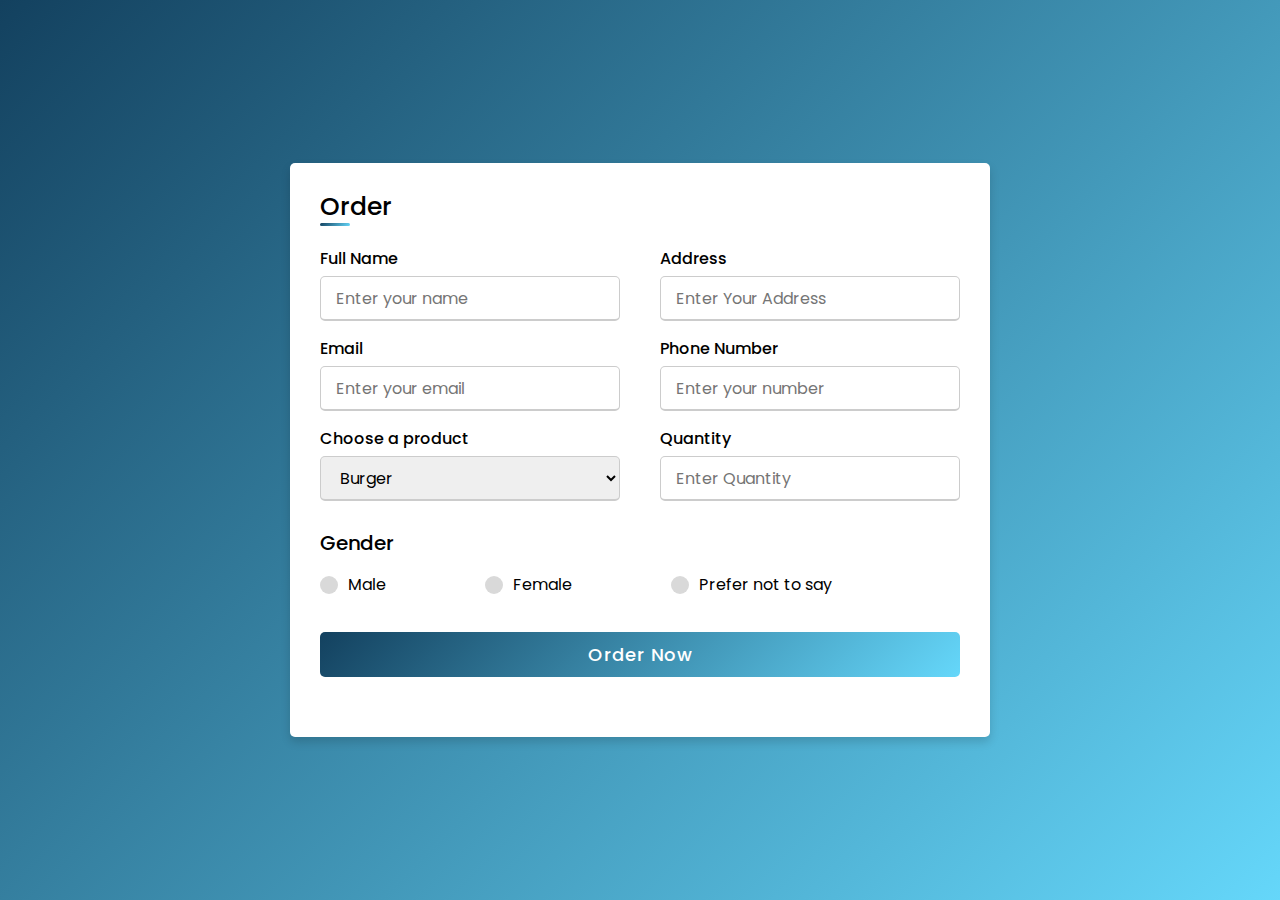
<file: food website/orderpage.html>
<!DOCTYPE html>
<html lang="en" dir="ltr">
  <head>
    <meta charset="UTF-8">
    <title>Order Page</title>
    <link rel="stylesheet" href="orderstyle.css">
     <meta name="viewport" content="width=device-width, initial-scale=1.0">
   </head>
<body>
  <div class="container">
    <div class="title">Order</div>
    <div class="content">
      <form action="index.html">
        <div class="user-details">
          <div class="input-box">
            <span class="details">Full Name</span>
            <input type="text" placeholder="Enter your name" required>
          </div>
          <div class="input-box">
            <span class="details">Address</span>
            <input type="text & number" placeholder="Enter Your Address" required>
          </div>
          <div class="input-box">
            <span class="details">Email</span>
            <input type="email" placeholder="Enter your email" required>
          </div>
          <div class="input-box">
            <span class="details">Phone Number</span>
            <input type="" placeholder="Enter your number" required>
          </div>
          <div class="input-box">
            <span class="details">Choose a product</span>
            <select class="details" name="products">
            <option value="burger">Burger</option>
            <option value="pizza">pizza</option>
            <option value="icecream">Ice Cream</option>
            <option value="shake">Vanilla shake</option>
            </select>
          </div>
          <div class="input-box">
            <span class="details">Quantity</span>
            <input type="number" placeholder="Enter Quantity" required>
          </div>
        </div>
        <div class="gender-details">
          <input type="radio" name="gender" id="dot-1">
          <input type="radio" name="gender" id="dot-2">
          <input type="radio" name="gender" id="dot-3">
          <span class="gender-title">Gender</span>
          <div class="category">
            <label for="dot-1">
            <span class="dot one"></span>
            <span class="gender">Male</span>
          </label>
          <label for="dot-2">
            <span class="dot two"></span>
            <span class="gender">Female</span>
          </label>
          <label for="dot-3">
            <span class="dot three"></span>
            <span class="gender">Prefer not to say</span>
            </label>
          </div>
        </div>
        <div class="button">
          <input type="submit" value="Order Now"/>
        </div>
      </form>
    </div>
  </div>

</body>
</html>
</file>
<file: food website/orderstyle.css>
@import url('https://fonts.googleapis.com/css2?family=Poppins:wght@200;300;400;500;600;700&display=swap');
*{
  margin: 0;
  padding: 0;
  box-sizing: border-box;
  font-family: 'Poppins',sans-serif;
}
body{
  height: 100vh;
  display: flex;
  justify-content: center;
  align-items: center;
  padding: 10px;
  background: linear-gradient(135deg, #13415f, #65d7fa);
}
.container{
  max-width: 700px;
  width: 100%;
  background-color: #fff;
  padding: 25px 30px;
  border-radius: 5px;
  box-shadow: 0 5px 10px rgba(0,0,0,0.15);
}
.container .title{
  font-size: 25px;
  font-weight: 500;
  position: relative;
}
.container .title::before{
  content: "";
  position: absolute;
  left: 0;
  bottom: 0;
  height: 3px;
  width: 30px;
  border-radius: 5px;
  background: linear-gradient(135deg,#13415f, #65d7fa);
}
.content form .user-details{
  display: flex;
  flex-wrap: wrap;
  justify-content: space-between;
  margin: 20px 0 12px 0;
}
form .user-details .input-box{
  margin-bottom: 15px;
  width: calc(100% / 2 - 20px);
}
form .input-box span.details{
  display: block;
  font-weight: 500;
  margin-bottom: 5px;
}
.user-details .input-box input{
  height: 45px;
  width: 100%;
  outline: none;
  font-size: 16px;
  border-radius: 5px;
  padding-left: 15px;
  border: 1px solid #ccc;
  border-bottom-width: 2px;
  transition: all 0.3s ease;
}

.user-details .input-box select{
  height: 45px;
  width: 100%;
  outline: none;
  font-size: 16px;
  border-radius: 5px;
  padding-left: 15px;
  border: 1px solid #ccc;
  border-bottom-width: 2px;
  transition: all 0.3s ease;
}
.user-details .input-box input:focus,
.user-details .input-box input:valid{
  border-color: #9b59b6;
}
 form .gender-details .gender-title{
  font-size: 20px;
  font-weight: 500;
 }
 form .category{
   display: flex;
   width: 80%;
   margin: 14px 0 ;
   justify-content: space-between;
 }
 form .category label{
   display: flex;
   align-items: center;
   cursor: pointer;
 }
 form .category label .dot{
  height: 18px;
  width: 18px;
  border-radius: 50%;
  margin-right: 10px;
  background: #d9d9d9;
  border: 5px solid transparent;
  transition: all 0.3s ease;
}
 #dot-1:checked ~ .category label .one,
 #dot-2:checked ~ .category label .two,
 #dot-3:checked ~ .category label .three{
   background: #9b59b6;
   border-color: #d9d9d9;
 }
 form input[type="radio"]{
   display: none;
 }
 form .button{
   height: 45px;
   margin: 35px 0
 }
 form .button input{
   height: 100%;
   width: 100%;
   border-radius: 5px;
   border: none;
   color: #fff;
   font-size: 18px;
   font-weight: 500;
   letter-spacing: 1px;
   cursor: pointer;
   transition: all 0.3s ease;
   background: linear-gradient(135deg, #13415f, #65d7fa);
 }
 form .button input:hover{
  /* transform: scale(0.99); */
  background: linear-gradient(-135deg, #65d7fa,#13415f);
}
@media(max-width: 584px){
 .container{
  max-width: 100%;
}
form .user-details .input-box{
    margin-bottom: 15px;
    width: 100%;
  }
  form .category{
    width: 100%;
  }
  .content form .user-details{
    max-height: 300px;
    overflow-y: scroll;
  }
  .user-details::-webkit-scrollbar{
    width: 5px;
  }
  }
  @media(max-width: 459px){
  .container .content .category{
    flex-direction: column;
  }
}
</file>
